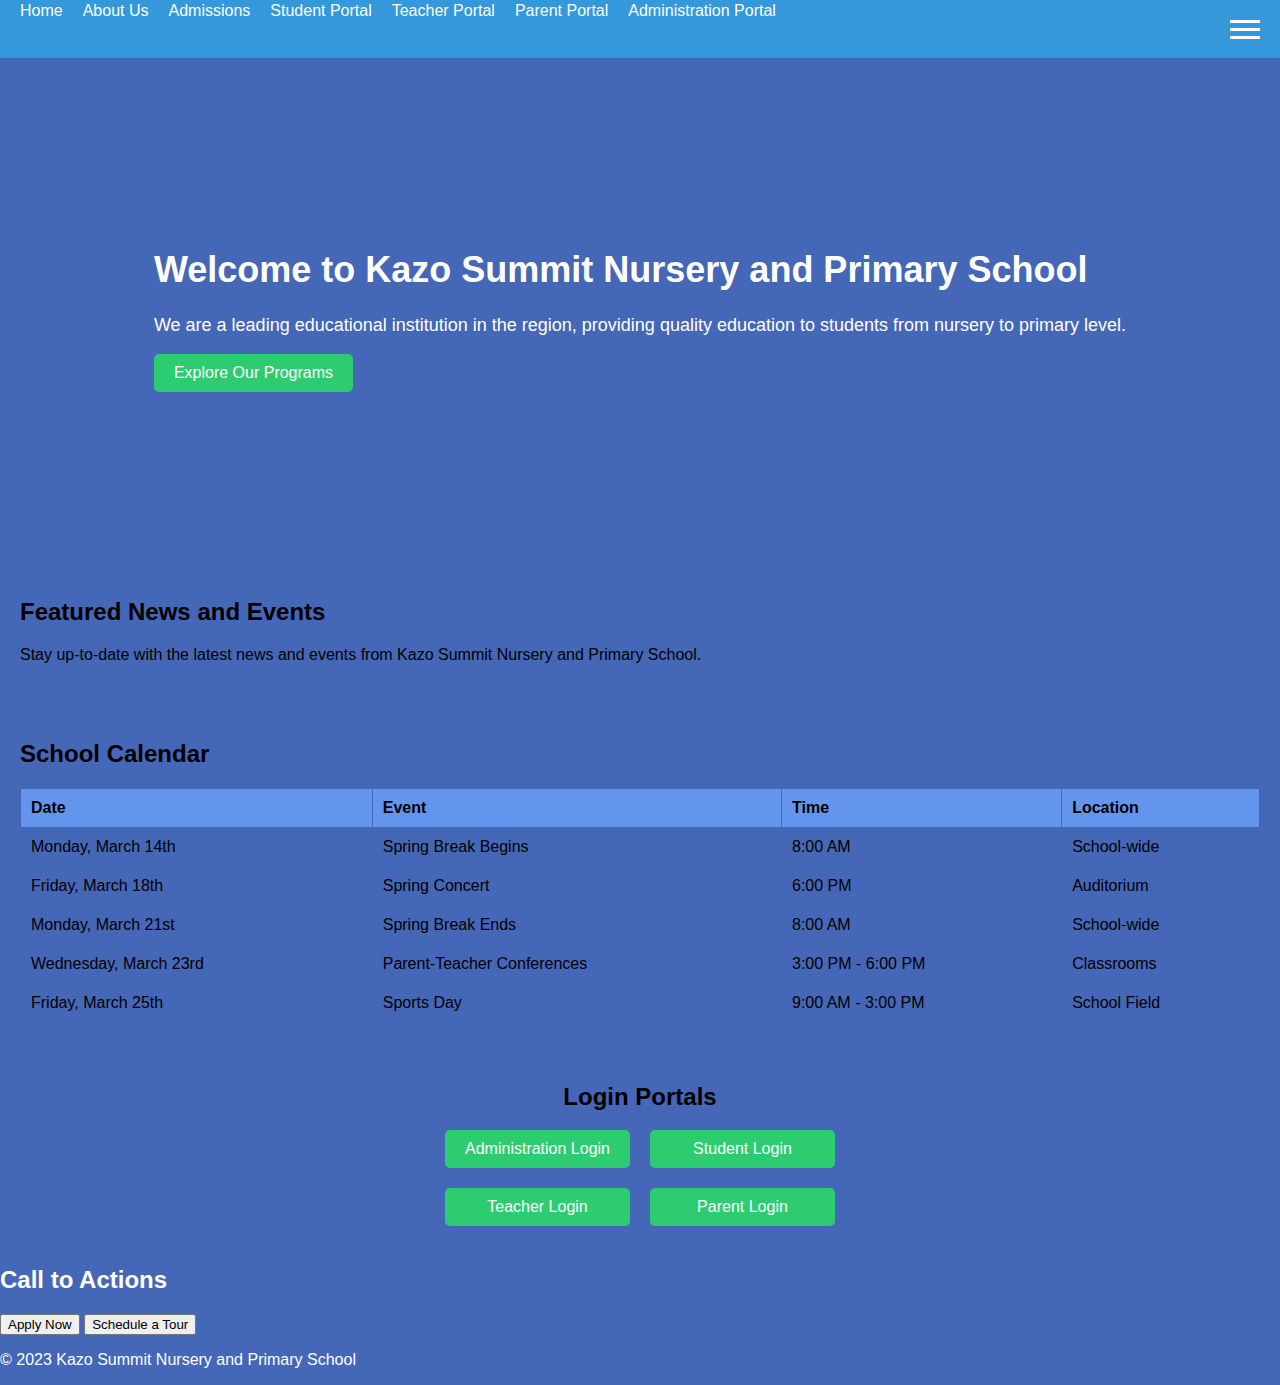
<file: index.html>
<!DOCTYPE html>  
<html lang="en">  
<head>  
   <meta charset="UTF-8">  
   <meta name="viewport" content="width=device-width, initial-scale=1.0">  
   <title>Kazo Summit Nursery and Primary School</title>  
   <link rel="stylesheet" href="styles.css">  
</head>  
<body>  
   <header>  
   <nav>  
      <ul>  
        <li><a href="#home">Home</a></li>  
        <li><a href="#about">About Us</a></li>  
        <li><a href="#admissions">Admissions</a></li>  
        <li><a href="#student-portal">Student Portal</a></li>  
        <li><a href="#teacher-portal">Teacher Portal</a></li>  
        <li><a href="#parent-portal">Parent Portal</a></li>  
        <li><a href="#administration-portal">Administration Portal</a></li>  
      </ul>  
      <div class="nav-toggle">  
        <span></span>  
        <span></span>  
        <span></span>  
      </div>  
   </nav>  
</header>

  
   <main>  
      <section id="hero">  
        <div class="hero-background" style="background-image: url('https://th.bing.com/th/id/OIP.i6Mk9B0VR--jOrCrIrstSgHaEJ?rs=1&pid=ImgDetMain');">  
           <h1>Welcome to Kazo Summit Nursery and Primary School</h1>  
           <p>We are a leading educational institution in the region, providing quality education to students from nursery to primary level.</p>  
           <button class="cta-button">Explore Our Programs</button>  
        </div>  
      </section>  
      <section id="featured-content">  
        <h2>Featured News and Events</h2>  
        <p>Stay up-to-date with the latest news and events from Kazo Summit Nursery and Primary School.</p>  
      </section>  
      <section id="school-calendar">  
        <h2>School Calendar</h2>  
        <table>  
           <thead>  
              <tr>  
                <th>Date</th>  
                <th>Event</th>  
                <th>Time</th>  
                <th>Location</th>  
              </tr>  
           </thead>  
           <tbody>  
              <tr>  
                <td>Monday, March 14th</td>  
                <td>Spring Break Begins</td>  
                <td>8:00 AM</td>  
                <td>School-wide</td>  
              </tr>  
              <tr>  
                <td>Friday, March 18th</td>  
                <td>Spring Concert</td>  
                <td>6:00 PM</td>  
                <td>Auditorium</td>  
              </tr>  
              <tr>  
                <td>Monday, March 21st</td>  
                <td>Spring Break Ends</td>  
                <td>8:00 AM</td>  
                <td>School-wide</td>  
              </tr>  
              <tr>  
                <td>Wednesday, March 23rd</td>  
                <td>Parent-Teacher Conferences</td>  
                <td>3:00 PM - 6:00 PM</td>  
                <td>Classrooms</td>  
              </tr>  
              <tr>  
                <td>Friday, March 25th</td>  
                <td>Sports Day</td>  
                <td>9:00 AM - 3:00 PM</td>  
                <td>School Field</td>  
              </tr>  
           </tbody>  
        </table>  
      </section>  
      <section id="login-portals">  
        <h2>Login Portals</h2>  
        <div class="button-grid">  
           <button class="login-button" id="admin-login-button">Administration Login</button>  
           <button class="login-button">Student Login</button>  
           <button class="login-button">Teacher Login</button>  
           <button class="login-button">Parent Login</button>  
        </div>  
      </section>  
      <section id="call-to-actions">  
        <h2>Call to Actions</h2>  
        <button class="apply-now-button">Apply Now</button>  
        <button class="schedule-tour-button">Schedule a Tour</button>  
      </section>  
   </main>  
   <footer>  
      <p>&copy; 2023 Kazo Summit Nursery and Primary School</p>  
   </footer>  
   <script src="script.js"></script>  
  
   <!-- Administration Login Form -->  
   <div id="admin-login-form" style="display: none;">  
      <form>  
        <label for="username">Username:</label>  
        <input type="text" id="username" name="username"><br><br>  
        <label for="password">Password:</label>  
        <input type="password" id="password" name="password"><br><br>  
        <button type="submit" id="admin-login-submit">Login</button>  
      </form>  
   </div>  
  
   <!-- Administration Portal -->  
   <div id="admin-portal" style="display: none;">  
      <header>  
        <nav>  
           <ul>  
              <li><a href="#dashboard">Dashboard</a></li>  
              <li><a href="#users">Users</a></li>  
              <li><a href="#settings">Settings</a></li>  
           </ul>  
        </nav>  
      </header>  
      <main>  
        <section id="dashboard">  
           <h1>Dashboard</h1>  
           <p>Welcome to the administration portal dashboard.</p>  
        </section>  
        <section id="users">  
           <h1>Users</h1>  
           <p>Manage users and their roles.</p>  
        </section>  
        <section id="settings">  
           <h1>Settings</h1>  
           <p>Configure portal settings and preferences.</p>  
        </section>  
      </main>  
   </div>  
</body>  
</html>
</file>
<file: styles.css>
body {  
   font-family: 'Open Sans', sans-serif;  
   margin: 0;  
   padding: 0;  
   background-color: #4567b7;  
   color: #ffffff;  
}  
  
header {  
   background-color: #3498db;  
   color: #ffffff;  
   padding: 20px;  
   text-align: center;  
   position: relative;  
}  
  
header nav {  
   display: flex;  
   justify-content: space-between;  
   align-items: center;  
}  
  
header nav ul {  
   list-style: none;  
   margin: 0;  
   padding: 0;  
   display: flex;  
   justify-content: center;  
}  
  
header nav li {  
   margin-right: 20px;  
}  
  
header nav a {  
   color: #ffffff;  
   text-decoration: none;  
}  
  
.nav-toggle {  
   position: absolute;  
   top: 20px;  
   right: 20px;  
   cursor: pointer;  
}  
  
.nav-toggle span {  
   display: block;  
   width: 30px;  
   height: 3px;  
   background-color: #ffffff;  
   margin-bottom: 5px;  
   transition: all 0.3s ease;  
}  
  
.nav-toggle span:nth-child(1) {  
   transform: rotate(0deg);  
}  
  
.nav-toggle span:nth-child(2) {  
   transform: rotate(0deg);  
}  
  
.nav-toggle span:nth-child(3) {  
   transform: rotate(0deg);  
}  
  
.nav-toggle:hover span:nth-child(1) {  
   transform: rotate(45deg) translateX(5px);  
}  
  
.nav-toggle:hover span:nth-child(2) {  
   opacity: 0;  
}  
  
.nav-toggle:hover span:nth-child(3) {  
   transform: rotate(-45deg) translateX(5px);  
}  
  
/* Toggle navigation bar on hover */  
header nav ul {  
   transition: all 0.3s ease;  
   transform: translateY(-100%);  
}  
  
header nav ul:hover {  
   transform: translateY(0);  
}


  
#hero {  
   background-image: url('https://th.bing.com/th/id/OIP.i6Mk9B0VR--jOrCrIrstSgHaEJ?rs=1&pid=ImgDetMain');  
   background-size: cover;  
   background-position: center;  
   height: 500px;  
   display: flex;  
   justify-content: center;  
   align-items: center;  
   color: #ffffff;  
}  
  
#hero h1 {  
   font-size: 36px;  
   font-weight: bold;  
}  
  
#hero p {  
   font-size: 18px;  
   font-weight: normal;  
}  
  
.cta-button {  
   background-color: #2ecc71;  
   color: #ffffff;  
   border: none;  
   border-radius: 5px;  
   padding: 10px 20px;  
   font-size: 16px;  
   cursor: pointer;  
}  
  
.cta-button:hover {  
   background-color: #1abc9c;  
}  
  
#featured-content {  
   padding: 20px;  
   color: #000000;  
}  
  
#school-calendar {  
   padding: 20px;  
   color: #000000;  
}  
  
#school-calendar table {  
   border-collapse: collapse;  
   width: 100%;  
}  
  
#school-calendar th, #school-calendar td {  
   border: 1px solid #4567b7;  
   padding: 10px;  
   text-align: left;  
   color: #000000;  
}  
  
#school-calendar th {  
   background-color: #6495ed;  
   color: #000000;  
}  
  
#login-portals {  
   display: flex;  
   flex-direction: column;  
   align-items: center;  
   padding: 20px;  
   color: #000000;  
}  
  
.button-grid {  
   display: grid;  
   grid-template-columns: repeat(2, 1fr);  
   grid-gap: 20px;  
}  
  
.login-button {  
   background-color: #2ecc71;  
   color: #ffffff;  
   border: none;  
   border-radius: 5px;  
   padding: 10px 20px;  
   font-size: 16px;  
   cursor: pointer;  
}  
  
.login-button:hover {  
   background-color: #1abc9c;  
}  
  
#admin-login-form {  
   position: absolute;  
   top: 50%;  
   left: 50%;  
   transform: translate(-50%, -50%);  
   background-color: #ffffff;  
   padding: 20px;  
   border: 1px solid #4567b7;  
   border-radius: 5px;  
   box-shadow: 0 0 10px rgba(0, 0, 0, 0.1);  
}  
  
#admin-login-form label {  
   margin-bottom: 10px;  
}  
  
#admin-login-form input {  
   padding: 10px;  
   margin-bottom: 20px;  
   border: 1px solid #4567b7;  
   border-radius: 5px;  
}  
  
#admin-login-form button[type="submit"] {  
   background-color: #2ecc71;  
   color: #ffffff;  
   border: none;  
   border-radius: 5px;  
   padding: 10px 20px;  
   font-size: 16px;  
   cursor: pointer;  
}  
  
#admin-login-form button[type="submit"]:hover {  
   background-color: #1abc9c;  
}  
  
#admin-portal {  
   position: absolute;  
   top: 0;  
   left: 0;  
   width: 100%;  
   height: 100vh;  
   background-color: #ffffff;  
   padding: 20px;  
   border: 1px solid #4567b7;  
   border-radius: 5px;  
   box-shadow: 0 0 10px rgba(0, 0, 0, 0.1);  
}  
  
#admin-portal header {  
   background-color: #3498db;  
   color: #ffffff;  
   padding: 20px;  
   text-align: center;  
}  
  
#admin-portal header nav {  
   display: flex;  
   justify-content: space-between;  
   align-items: center;  
}  
  
#admin-portal header nav ul {  
   list-style: none;  
   margin: 0;  
   padding: 0;  
   display: flex;  
}  
  
#admin-portal header nav li {  
   margin-right: 20px;  
}  
  
#admin-portal header nav a {  
   color: #ffffff;  
   text-decoration: none;  
}  
  
#admin-portal main {  
   padding: 20px;  
}  
  
#admin-portal section {  
   background-color: #f7f7f7;  
   padding: 20px;  
   border: 1px solid #ddd;  
   border-radius: 10px;  
   box-shadow: 0 0 10px rgba(0, 0, 0, 0.1);  
}  
  
#admin-portal h1 {  
   font-size: 24px;  
   margin-top: 0;  
}
</file>
